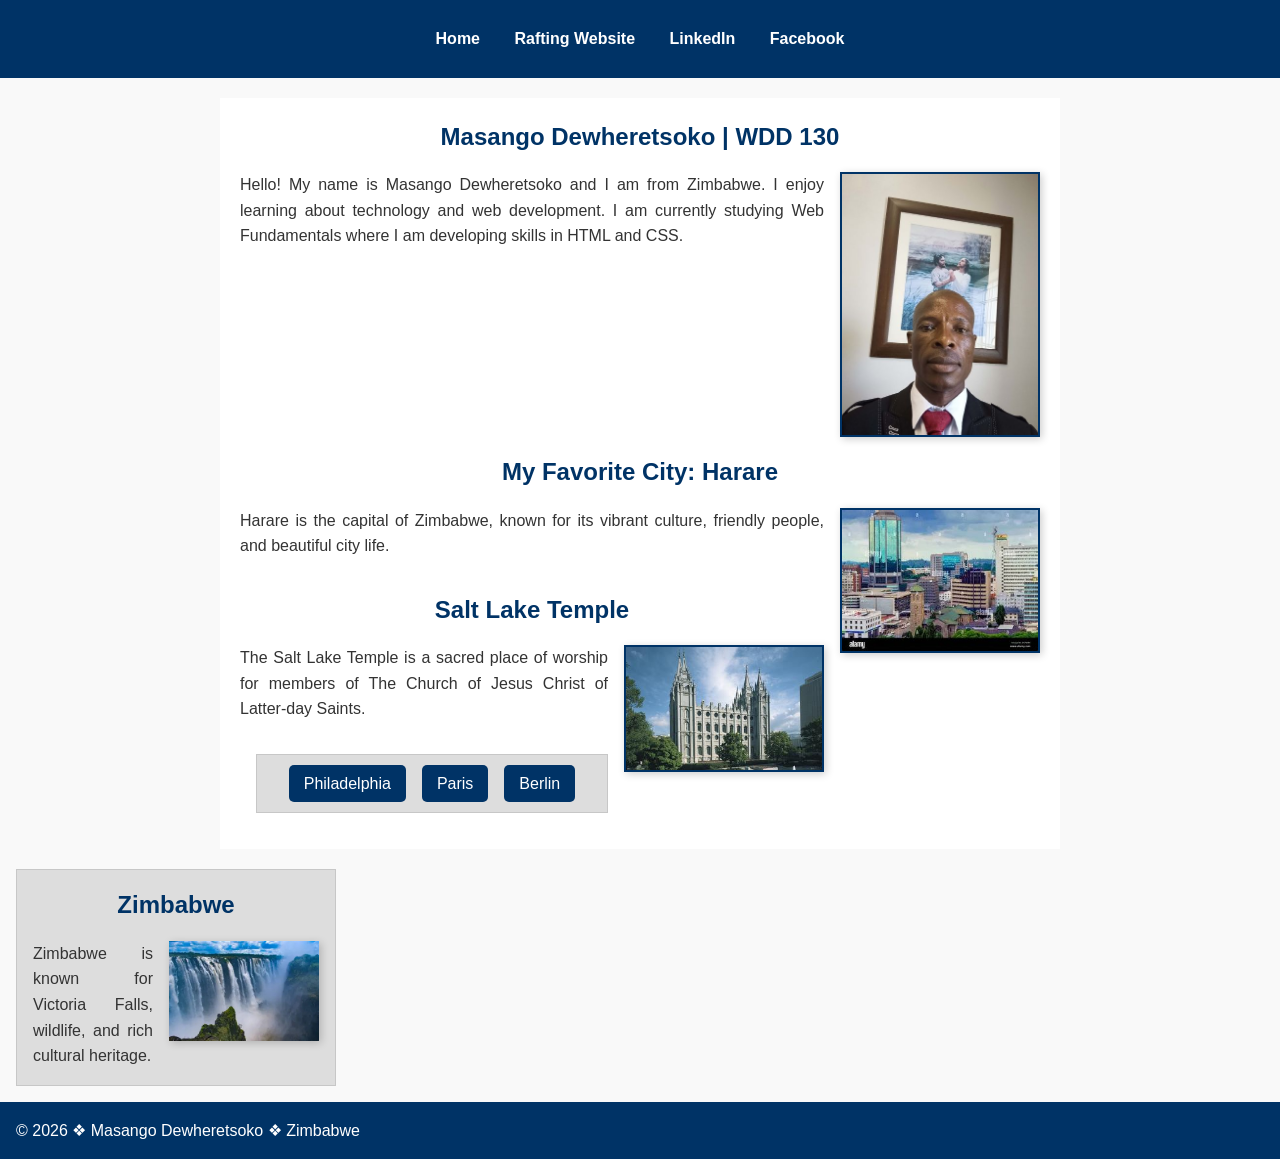
<file: index.html>
<!DOCTYPE html>
<html lang="en-US">

<head>
    <meta charset="utf-8">
    <meta name="viewport" content="width=device-width, initial-scale=1.0">
    <title>Masango Dewheretsoko | WDD 130</title>
    <meta name="description" content="WDD130 home page showcasing HTML and CSS learning.">
    <meta name="author" content="Masango Dewheretsoko">
    <link rel="stylesheet" href="styles/styles.css">
</head>

<body>

    <header>
        <nav>
            <a href="index.html">Home</a>
            <a href="wwr/about.html">Rafting Website</a>
            <a href="https://linkedin.com" target="_blank">LinkedIn</a>
            <a href="https://facebook.com" target="_blank">Facebook</a>
        </nav>
    </header>

    <main>

        <section>
            <h1>Masango Dewheretsoko | WDD 130</h1>
            <img src="images/profile.jpg" alt="Profile picture">
            <p>
                Hello! My name is Masango Dewheretsoko and I am from Zimbabwe. I enjoy learning
                about technology and web development. I am currently studying Web Fundamentals where
                I am
                developing skills in HTML and CSS.
            </p>
        </section>

        <div style="clear: both;"></div>

        <section>
            <h2>My Favorite City: Harare</h2>
            <img src="images/harare-skyline.jpg" alt="Harare Skyline">
            <p>
                Harare is the capital of Zimbabwe, known for its vibrant culture, friendly people,
                and beautiful city life.
            </p>
        </section>

        <section>
            <h2>Salt Lake Temple</h2>
            <img src="images/salt-lake-temple.jpg" alt="Salt Lake Temple">
            <p>
                The Salt Lake Temple is a sacred place of worship for members of The Church of Jesus
                Christ of Latter-day Saints.
            </p>
        </section>

        <!-- Temple List -->
        <ul class="box">
            <li><a href="https://www.churchofjesuschrist.org/temples/details/philadelphia-pennsylvania-temple"
                  target="_blank">Philadelphia</a></li>
            <li><a href="https://www.churchofjesuschrist.org/temples/details/paris-france-temple"
                  target="_blank">Paris</a></li>
            <li><a href="https://www.churchofjesuschrist.org/temples/details/berlin-germany-temple"
                  target="_blank">Berlin</a></li>
        </ul>

    </main>

    <aside class="box">
        <h2>Zimbabwe</h2>
        <img src="images/zimbabwe.jpg" alt="Victoria Falls">
        <p>
            Zimbabwe is known for Victoria Falls, wildlife, and rich cultural heritage.
        </p>
        <div style="clear: both;"></div>
    </aside>

    <footer>
        <p>&copy; 2026 ❖ Masango Dewheretsoko ❖ Zimbabwe</p>
    </footer>

</body>

</html>
</file>
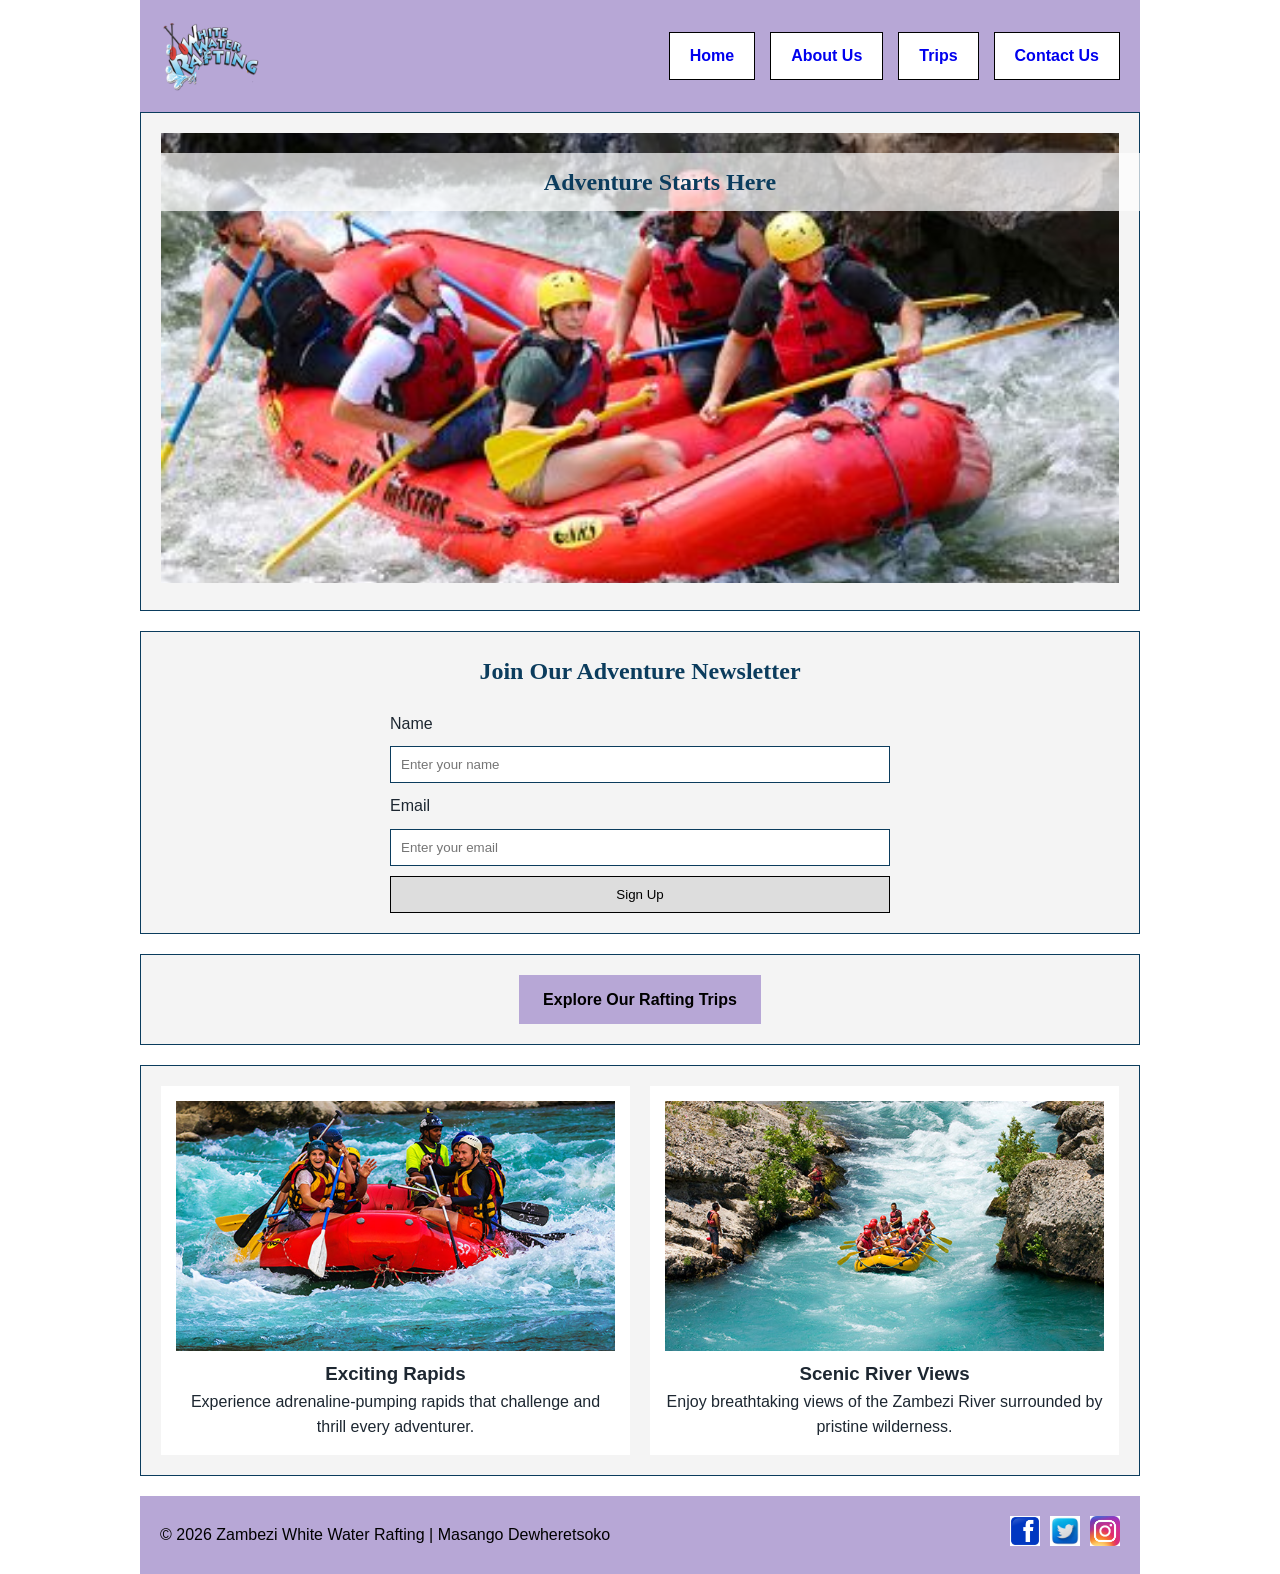
<file: wwr/index.html>
<!DOCTYPE html>
<html lang="en-US">

<head>
    <meta charset="UTF-8">
    <meta name="viewport" content="width=device-width, initial-scale=1.0">
    <meta name="description"
      content="Home page for Zambezi White Water Rafting. Experience adventure trips, sign up for our newsletter, and explore rafting options.">
    <meta name="author" content="Masango Dewheretsoko">
    <title>Zambezi White Water Rafting | Home</title>
    <link rel="stylesheet" href="styles/rafting.css">
</head>

<body>
    <!-- HEADER -->
    <header>
        <img src="images/logo.png" alt="Zambezi White Water Rafting Logo">
        <nav>
            <a href="index.html">Home</a>
            <a href="about.html">About Us</a>
            <a href="trips.html">Trips</a>
            <a href="contact.html">Contact Us</a>
        </nav>
    </header>

    <main>
        <!-- HERO IMAGE -->
        <section class="hero">
            <img src="images/hero.jpg" alt="Rafting adventure on the Zambezi River">
            <h1>Adventure Starts Here</h1>
        </section>

        <!-- NEWSLETTER -->
        <section class="newsletter">
            <h2>Join Our Adventure Newsletter</h2>
            <form class="newsletter-form">
                <label for="newsletter-name">Name</label>
                <input type="text" id="newsletter-name" name="newsletter-name"
                  placeholder="Enter your name" required>

                <label for="newsletter-email">Email</label>
                <input type="email" id="newsletter-email" name="newsletter-email"
                  placeholder="Enter your email" required>

                <button type="submit">Sign Up</button>
            </form>
        </section>

        <!-- CALL TO ACTION -->
        <section class="cta">
            <a href="trips.html" class="cta-button">Explore Our Rafting Trips</a>
        </section>

        <!-- GRID CONTENT -->
        <section class="home-grid">
            <div class="grid-item">
                <img src="images/adventure1.jpg" alt="Exciting Rapids">
                <h3>Exciting Rapids</h3>
                <p>Experience adrenaline-pumping rapids that challenge and thrill every adventurer.
                </p>
            </div>
            <div class="grid-item">
                <img src="images/adventure2.jpg" alt="Scenic River Views">
                <h3>Scenic River Views</h3>
                <p>Enjoy breathtaking views of the Zambezi River surrounded by pristine wilderness.
                </p>
            </div>
        </section>
    </main>

    <!-- FOOTER -->
    <footer>
        <p>© 2026 Zambezi White Water Rafting | Masango Dewheretsoko</p>
        <nav class="socialmedia">
            <a href="#"><img src="images/facebook.png" alt="Visit our Facebook page"></a>
            <a href="#"><img src="images/twitter.png" alt="Visit our Twitter page"></a>
            <a href="#"><img src="images/instagram.png" alt="Visit our Instagram page"></a>
        </nav>
    </footer>
</body>

</html>
</file>
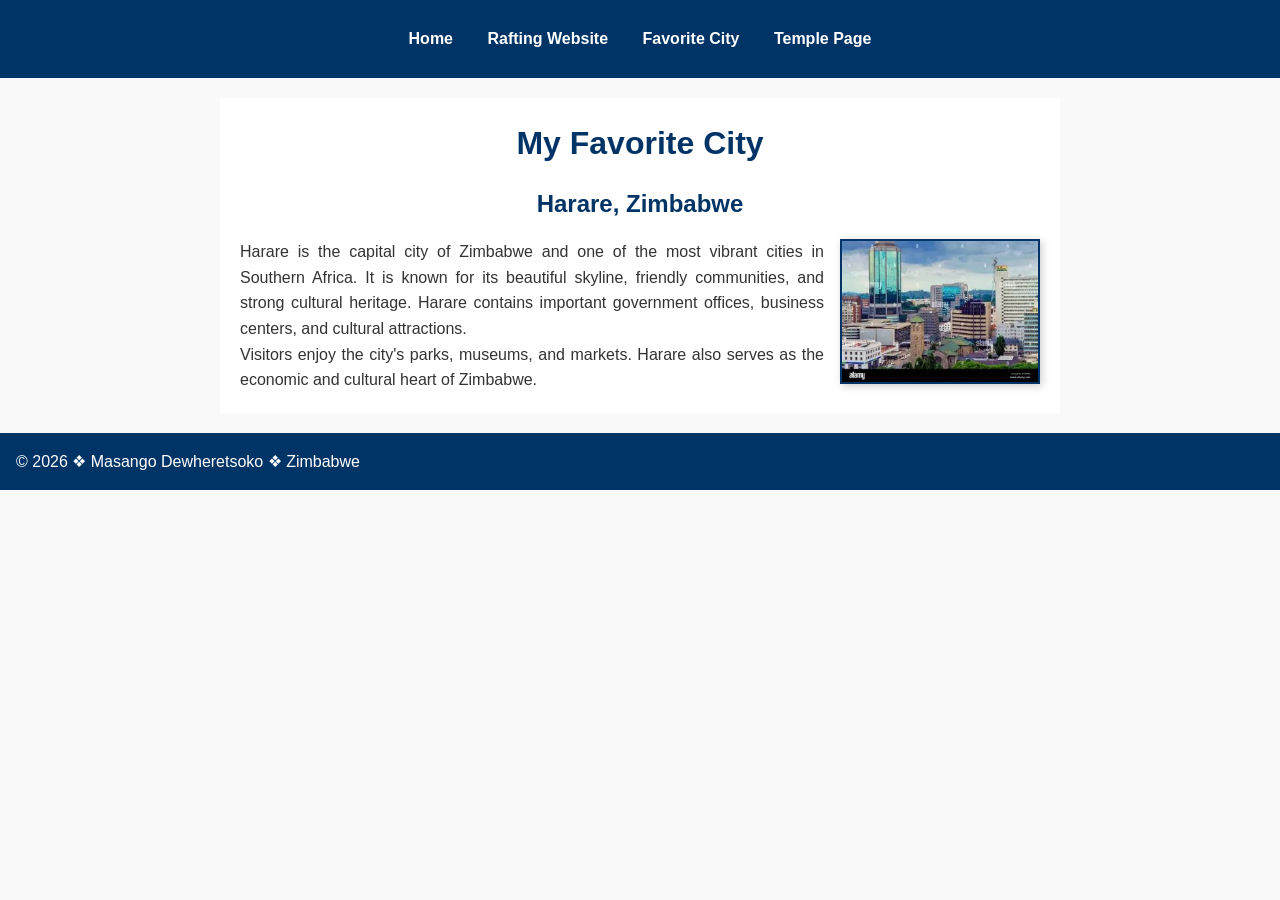
<file: favorite-city.html>
<!DOCTYPE html>
<html lang="en-US">

<head>
    <meta charset="UTF-8">
    <meta name="viewport" content="width=device-width, initial-scale=1.0">

    <title>Favorite City | Masango Dewheretsoko</title>

    <link rel="stylesheet" href="../styles/styles.css">

</head>

<body>

    <header>
        <nav>
            <a href="../index.html">Home</a>
            <a href="../wwr/">Rafting Website</a>
            <a href="../week01/favorite-city.html">Favorite City</a>
            <a href="../week02/temple.html">Temple Page</a>
        </nav>
    </header>

    <main>

        <h1>My Favorite City</h1>

        <h2>Harare, Zimbabwe</h2>

        <img src="../images/harare-skyline.jpg" alt="Harare Skyline">

        <p>
            Harare is the capital city of Zimbabwe and one of the most vibrant cities in
            Southern Africa. It is known for its beautiful skyline, friendly communities,
            and strong cultural heritage. Harare contains important government offices,
            business centers, and cultural attractions.
        </p>

        <p>
            Visitors enjoy the city's parks, museums, and markets. Harare also serves as
            the economic and cultural heart of Zimbabwe.
        </p>

    </main>

    <footer>
        <p>© 2026 ❖ Masango Dewheretsoko ❖ Zimbabwe</p>
    </footer>

</body>

</html>
</file>
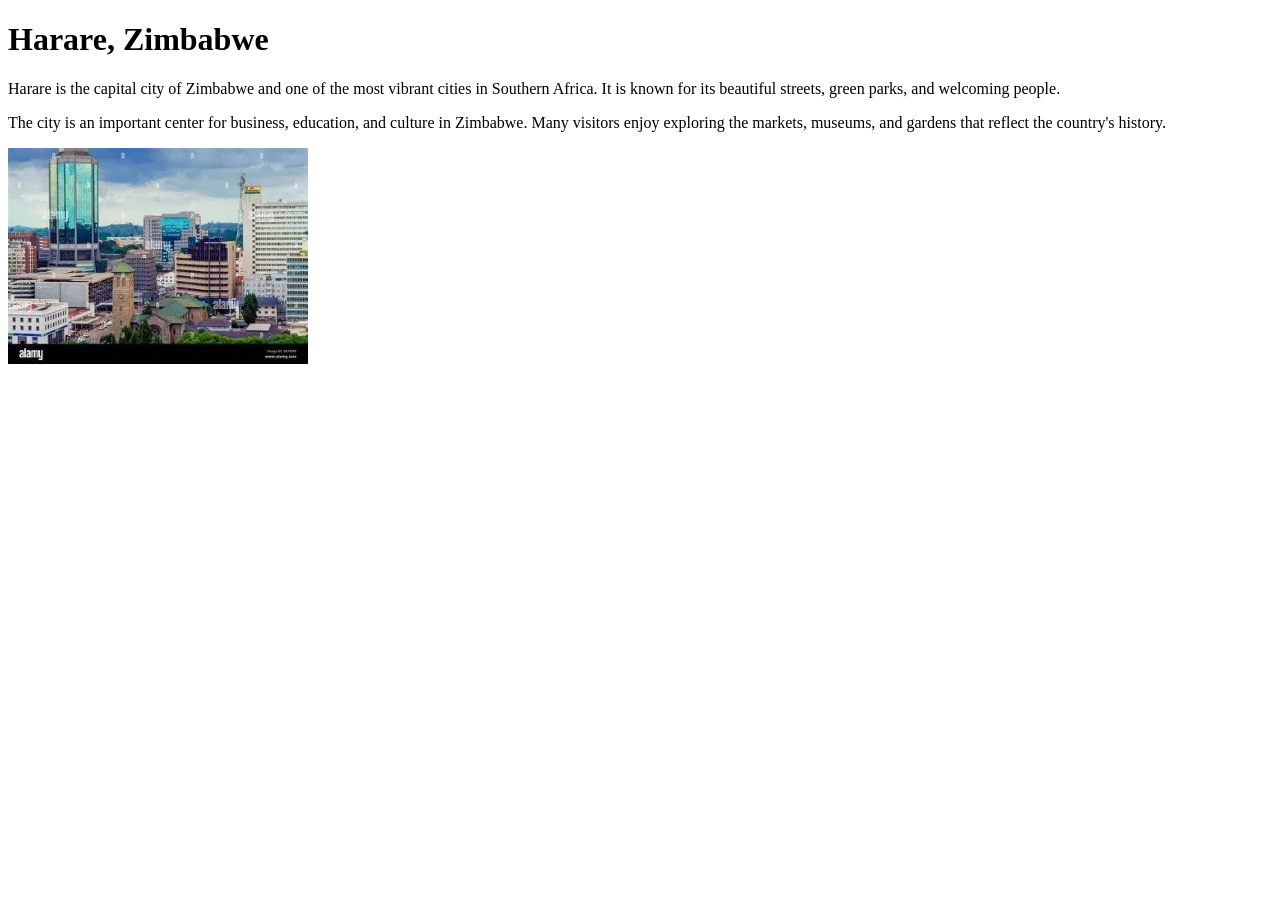
<file: week01/favorite-city.html>
<!DOCTYPE html>
<html lang="en-US">

<head>
    <meta charset="UTF-8">
    <meta name="viewport" content="width=device-width, initial-scale=1.0">
    <title>My Favorite City | Harare</title>
</head>

<body>

    <h1>Harare, Zimbabwe</h1>

    <p>
        Harare is the capital city of Zimbabwe and one of the most vibrant cities in Southern
        Africa.
        It is known for its beautiful streets, green parks, and welcoming people.
    </p>

    <p>
        The city is an important center for business, education, and culture in Zimbabwe.
        Many visitors enjoy exploring the markets, museums, and gardens that reflect the country's
        history.
    </p>

    <!-- Local image inside week01/images -->
    <img src="../images/harare-skyline.jpg" alt="Harare Skyline">

</body>

</html>
</file>
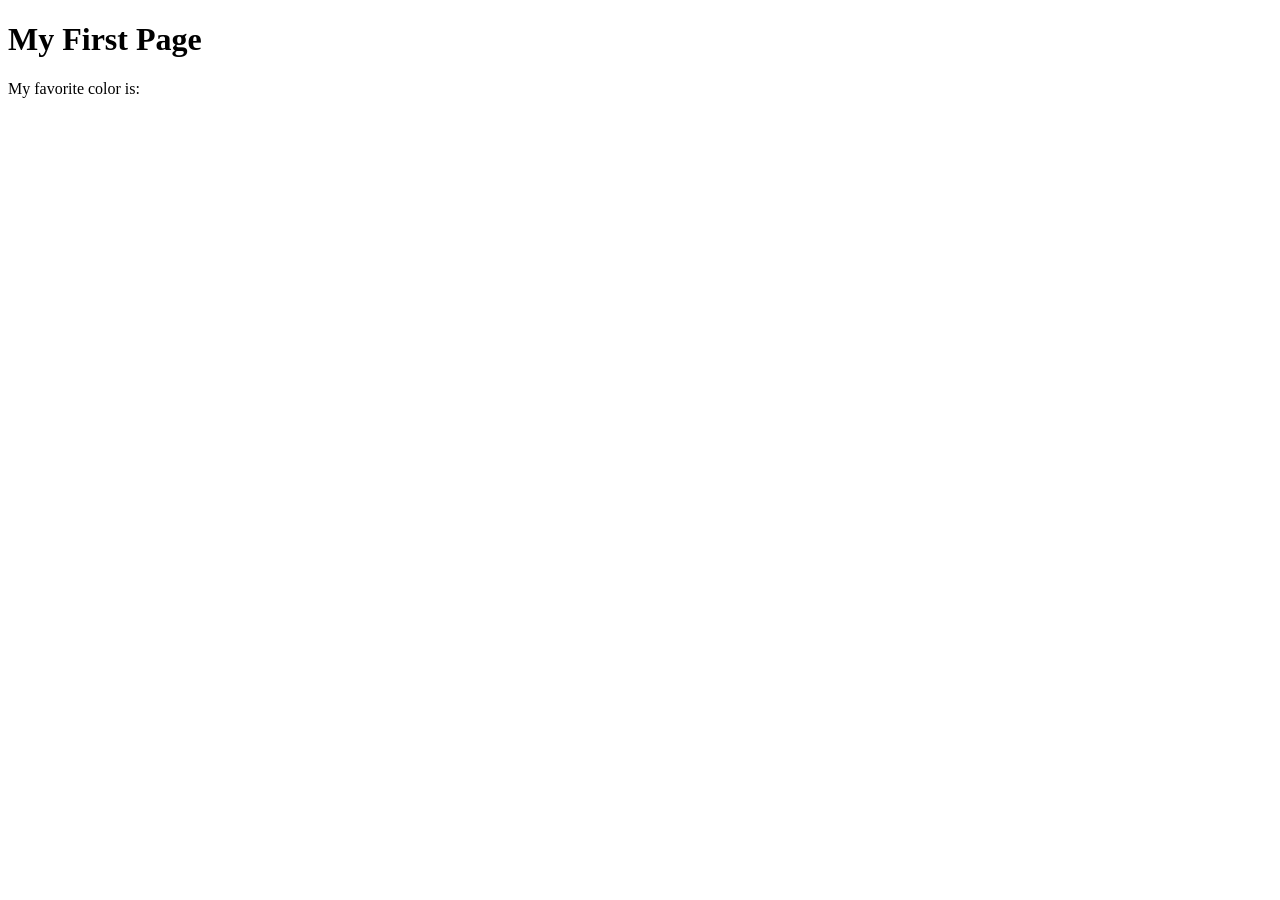
<file: week01/first-page.html>
<!DOCTYPE html>
<html lang="en">
<head>
    <meta charset="UTF-8">
    <meta name="viewport" content="width=device-width, initial-scale=1.0">
    <title>My First Page</title>
</head>
<body>
    <h1>My First Page</h1>
    <p>My favorite color is: </p>
</body>
</html>
</file>
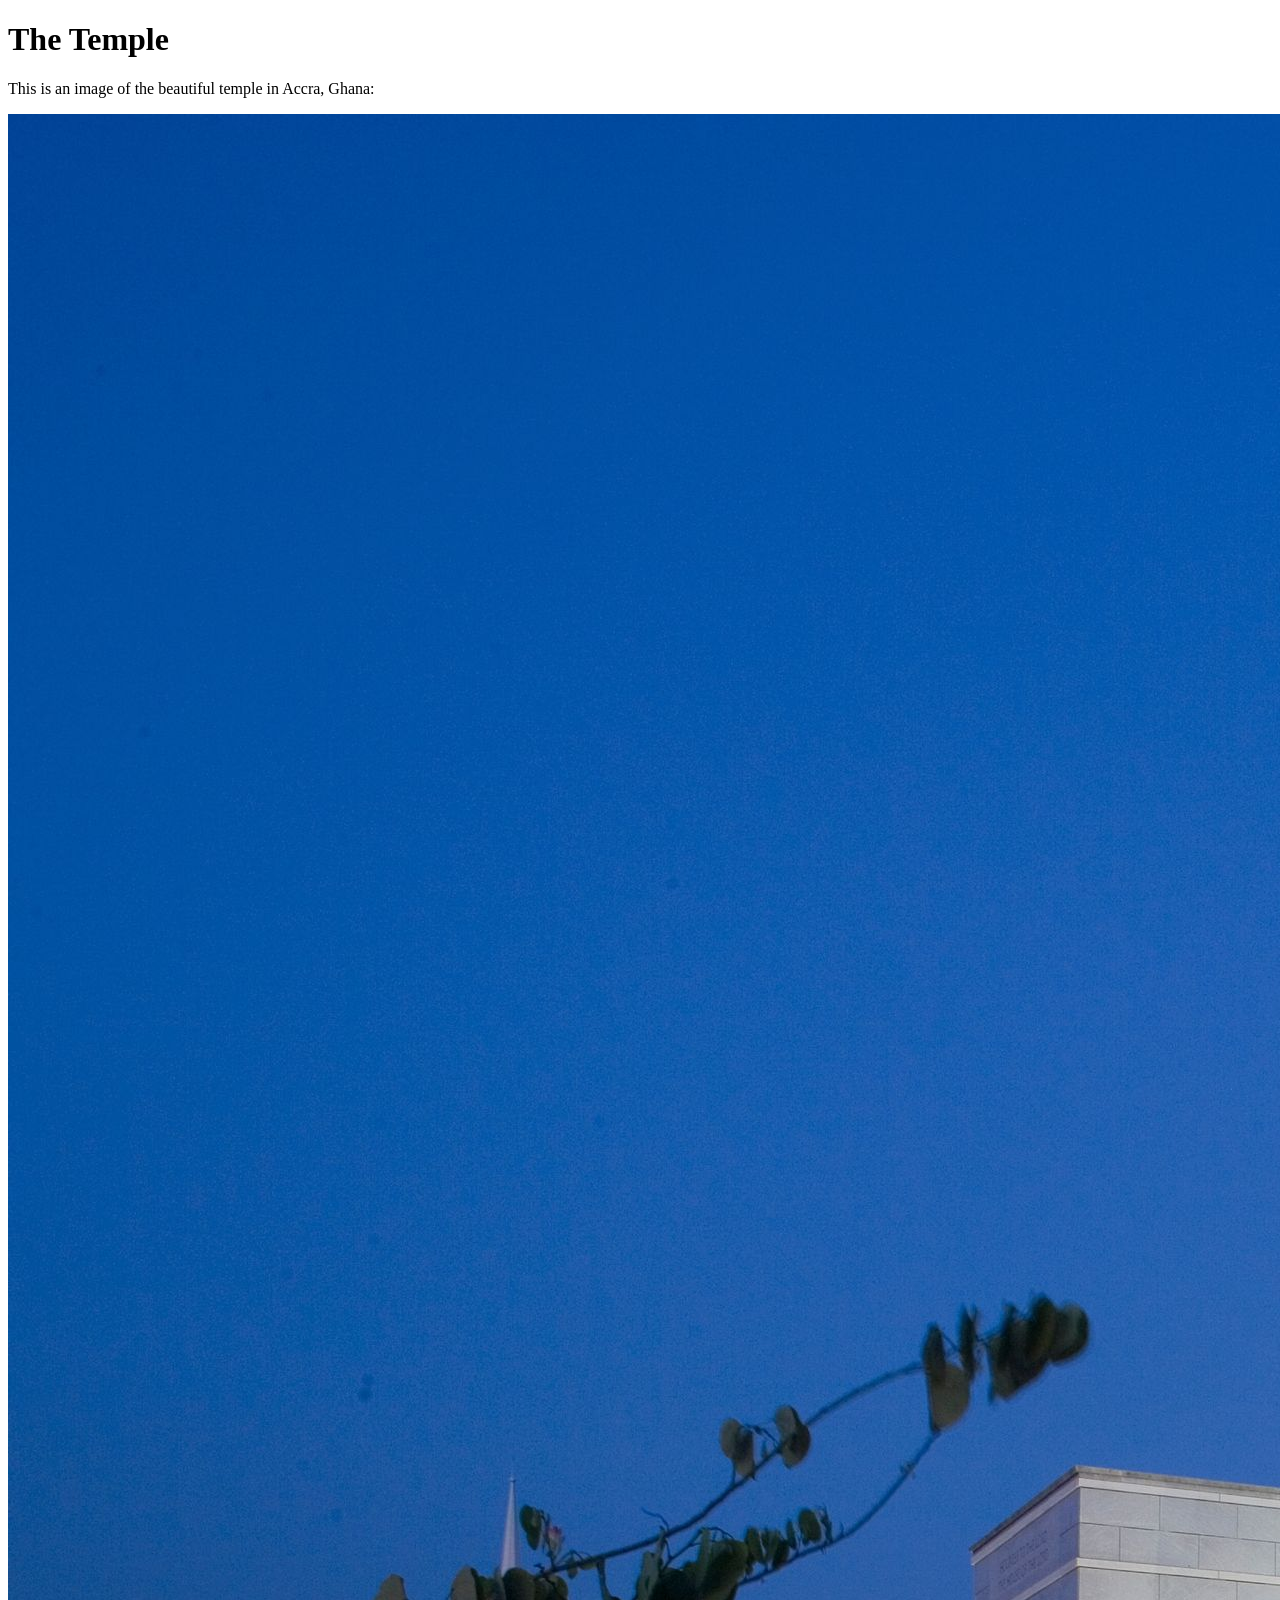
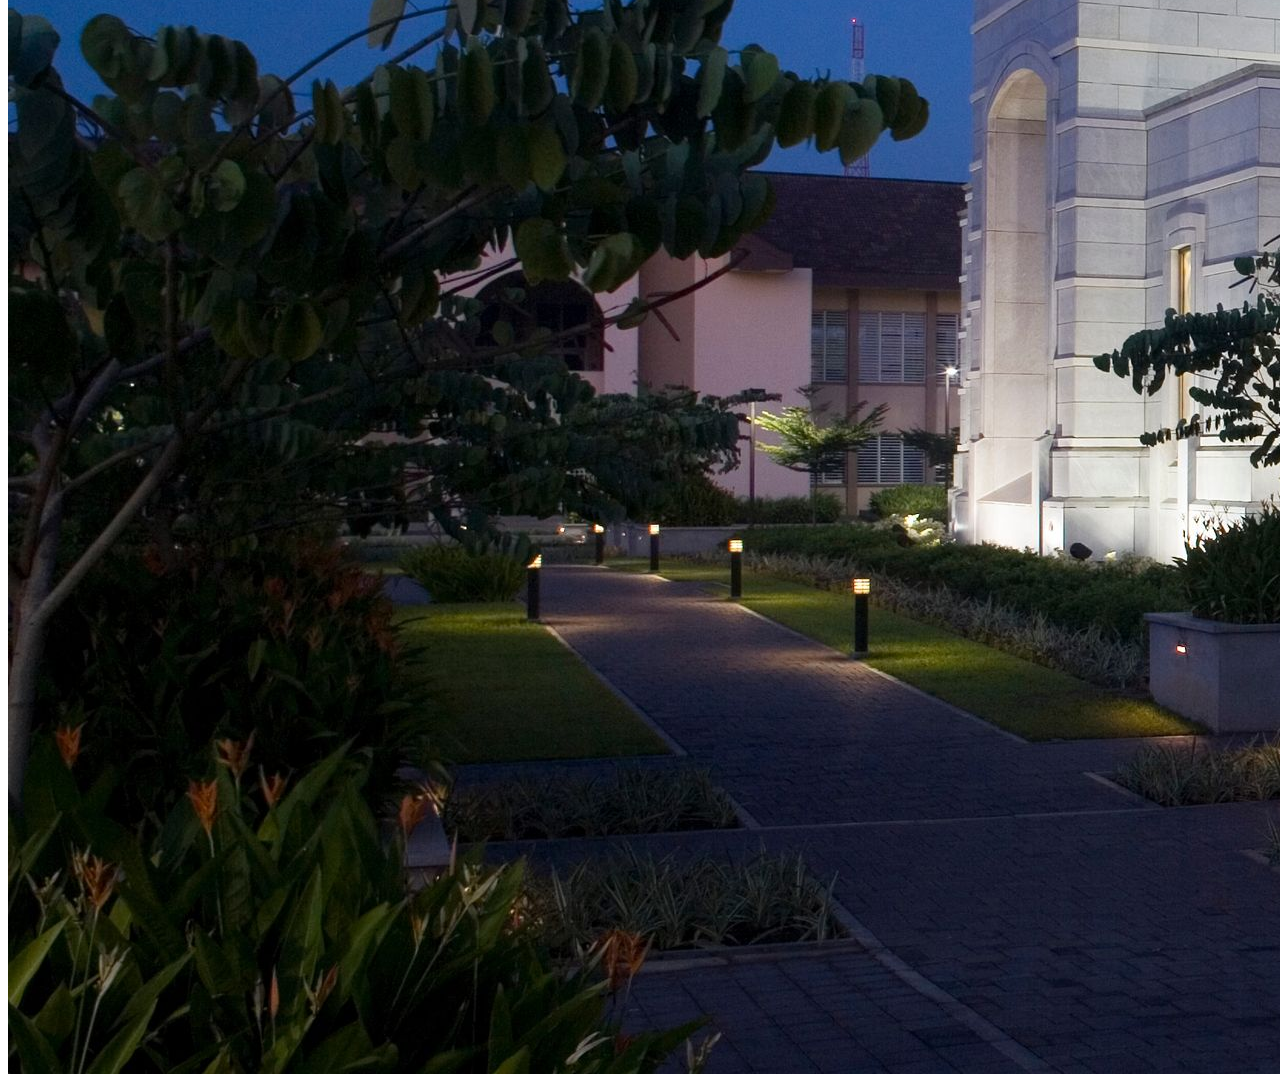
<file: week01/images.html>
<!DOCTYPE html>
<html lang="en">
<head>
    <meta charset="UTF-8">
    <meta name="viewport" content="width=device-width, initial-scale=1.0">
    <title>Temple Image</title>
</head>
<body>
    <h1>The Temple</h1>
    <p>This is an image of the beautiful temple in Accra, Ghana:</p>
    <img src="images/temple-large.jpeg" alt="The Accra Ghana Temple">
    
</body>
</html>
</file>
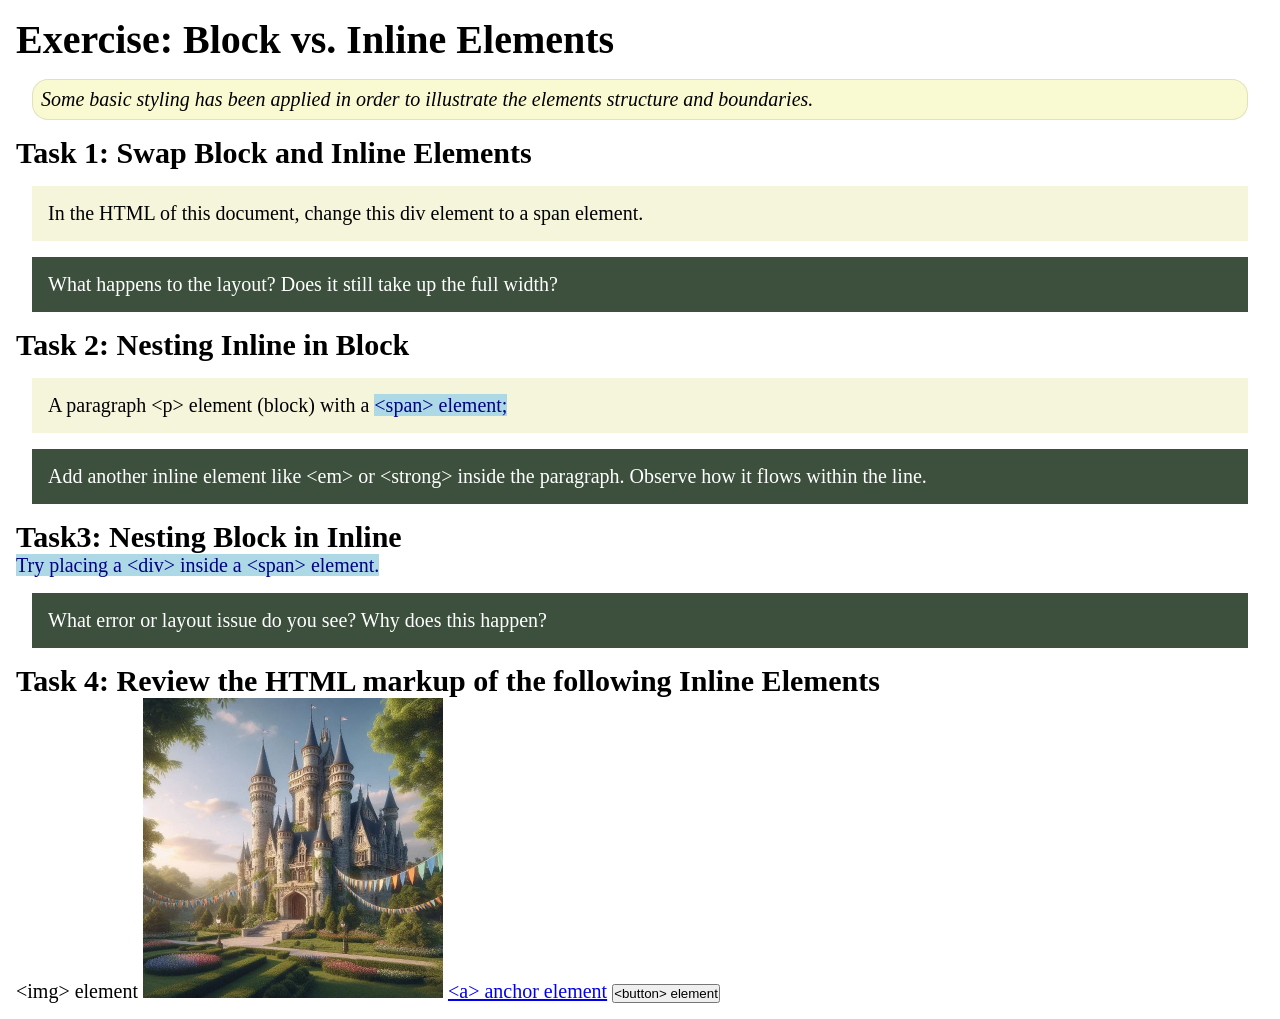
<file: week02/block-vs-inline.html>
<!DOCTYPE html>
<html lang="en">

<head>
    <meta charset="UTF-8">
    <meta name="viewport" content="width=device-width, initial-scale=1.0">
    <title>Exercise: Block vs. Inline Elements</title>
    <link rel="stylesheet" href="styles/block-vs-inline.css">
</head>

<body>
    <main>
        <h1>Exercise: Block vs. Inline Elements</h1>
        <p class="note">Some basic styling has been applied in order to illustrate the elements
            structure and
            boundaries.</p>

        <h2>Task 1: Swap Block and Inline Elements</h2>
        <div>In the HTML of this document, change this div element to a span element.</div>

        <p class="question">What happens to the layout? Does it still take up the full width?</p>

        <h2>Task 2: Nesting Inline in Block</h2>
        <p>A paragraph &lt;p&gt; element (block) with a <span>&lt;span&gt; element;</span></p>
        <p class="question">Add another inline element like &lt;em&gt; or &lt;strong&gt; inside the
            paragraph. Observe
            how it flows within the line.</p>

        <h2>Task3: Nesting Block in Inline</h2>
        <span>Try placing a &lt;div&gt; inside a &lt;span&gt; element.</span>
        <p class="question">What error or layout issue do you see? Why does this happen?</p>


        <h2>Task 4: Review the HTML markup of the following Inline Elements</h2>
        &lt;img&gt; element
        <img src="images/castle.webp" alt="placeholder image (images are inline)" width="300"
          height="300">
        <a href="https://churchofjesuschrist.org">&lt;a&gt; anchor element</a>
        <button type="button">&lt;button&gt; element</button>
    </main>
</body>

</html>
</file>
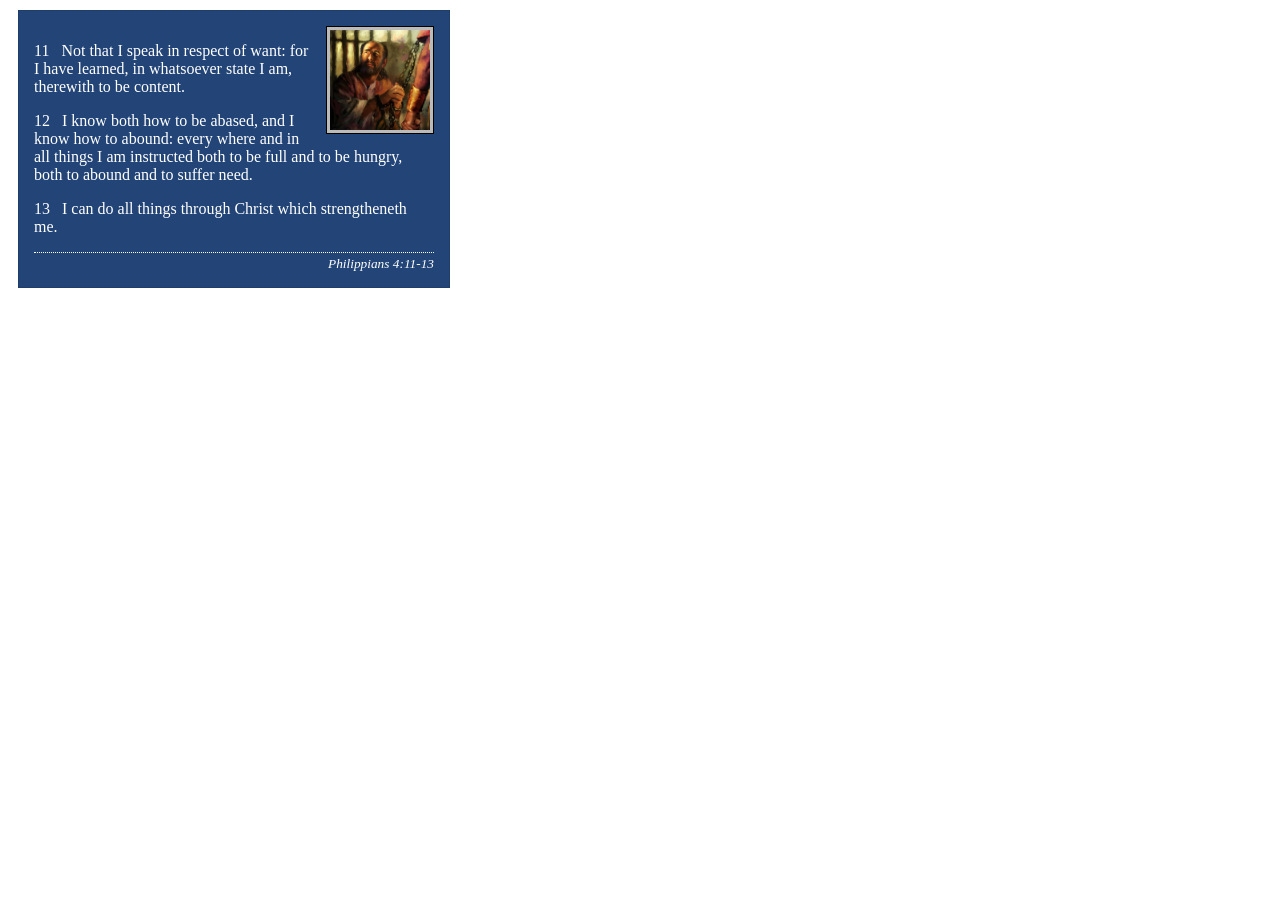
<file: week02/box-model-solution.html>
<!DOCTYPE html>
<html lang="en">
<head>
    <meta charset="UTF-8">
    <meta name="viewport" content="width=device-width, initial-scale=1.0">
    <title>Box Model Activity</title>
    <link rel="stylesheet" href="styles/box-model-solution.css">
</head>
<body>
    <main>
        <div class="callout">
            <img src="images/apostle-paul-imprisoned.webp" alt="Paul the Apostle - Imprisoned in Rome" width="200" height="200">
            <blockquote>
                <p>11 &nbsp; Not that I speak in respect of want: for I have learned, in whatsoever state I am, therewith to be content.</p>
                <p>12 &nbsp; I know both how to be abased, and I know how to abound: every where and in all things I am instructed both to be full and to be hungry, both to abound and to suffer need.</p>
                <p>13 &nbsp; I can do all things through Christ which strengtheneth me.</p>
            </blockquote>
            <cite>Philippians 4:11-13</cite>
        </div>
    </main>
</body>
</html>
</file>
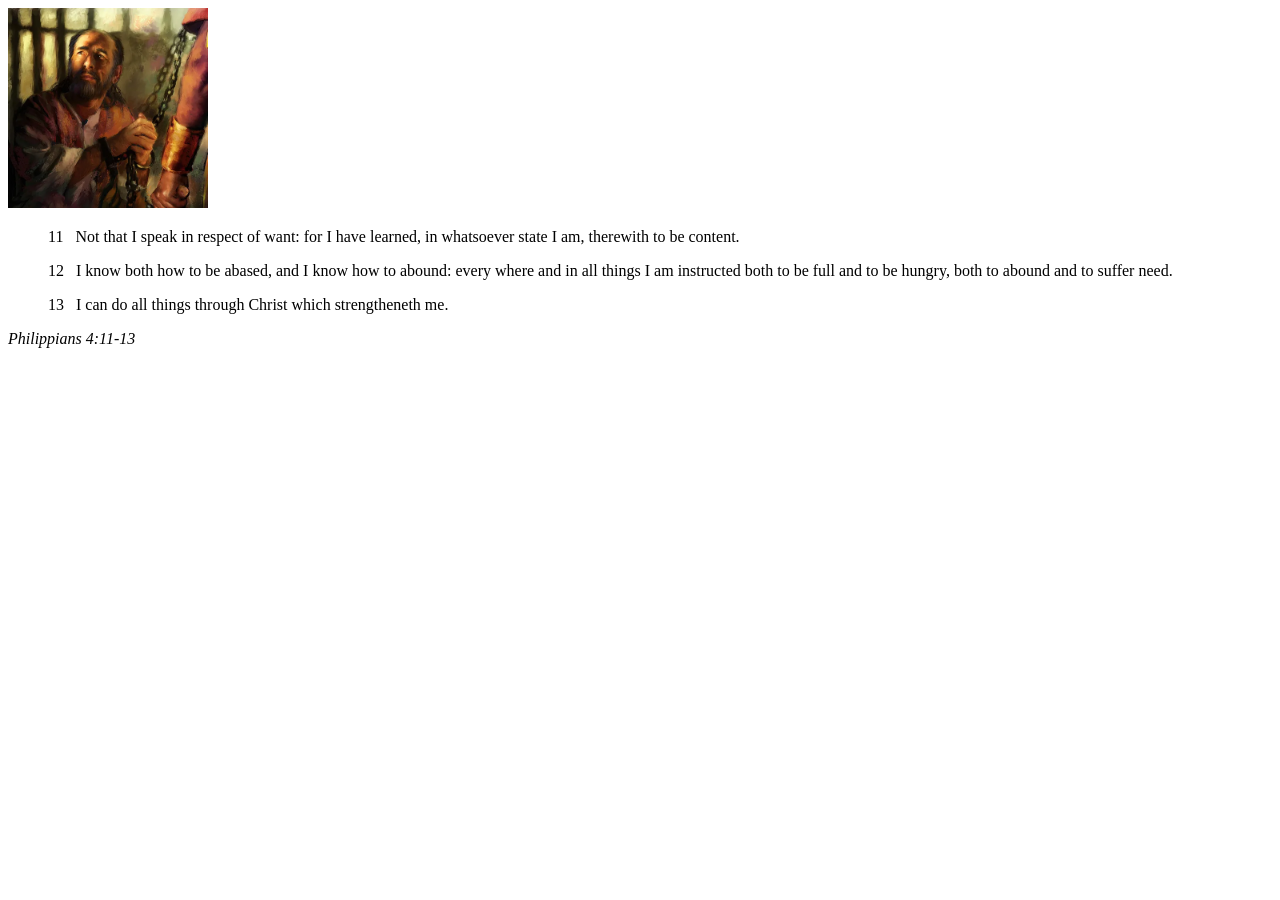
<file: week02/box-model.html>
<!DOCTYPE html>
<html lang="en">
<head>
    <meta charset="UTF-8">
    <meta name="viewport" content="width=device-width, initial-scale=1.0">
    <title>Box Model Activity</title>
</head>
<body>
    <main>
        <div class="callout">
            <img src="images/apostle-paul-imprisoned.webp" alt="Paul the Apostle - Imprisoned in Rome" width="200" height="200">
            <blockquote>
                <p>11 &nbsp; Not that I speak in respect of want: for I have learned, in whatsoever state I am, therewith to be content.</p>
                <p>12 &nbsp; I know both how to be abased, and I know how to abound: every where and in all things I am instructed both to be full and to be hungry, both to abound and to suffer need.</p>
                <p>13 &nbsp; I can do all things through Christ which strengtheneth me.</p>
            </blockquote>
            <cite>Philippians 4:11-13</cite>
        </div>
    </main>
</body>
</html>
</file>
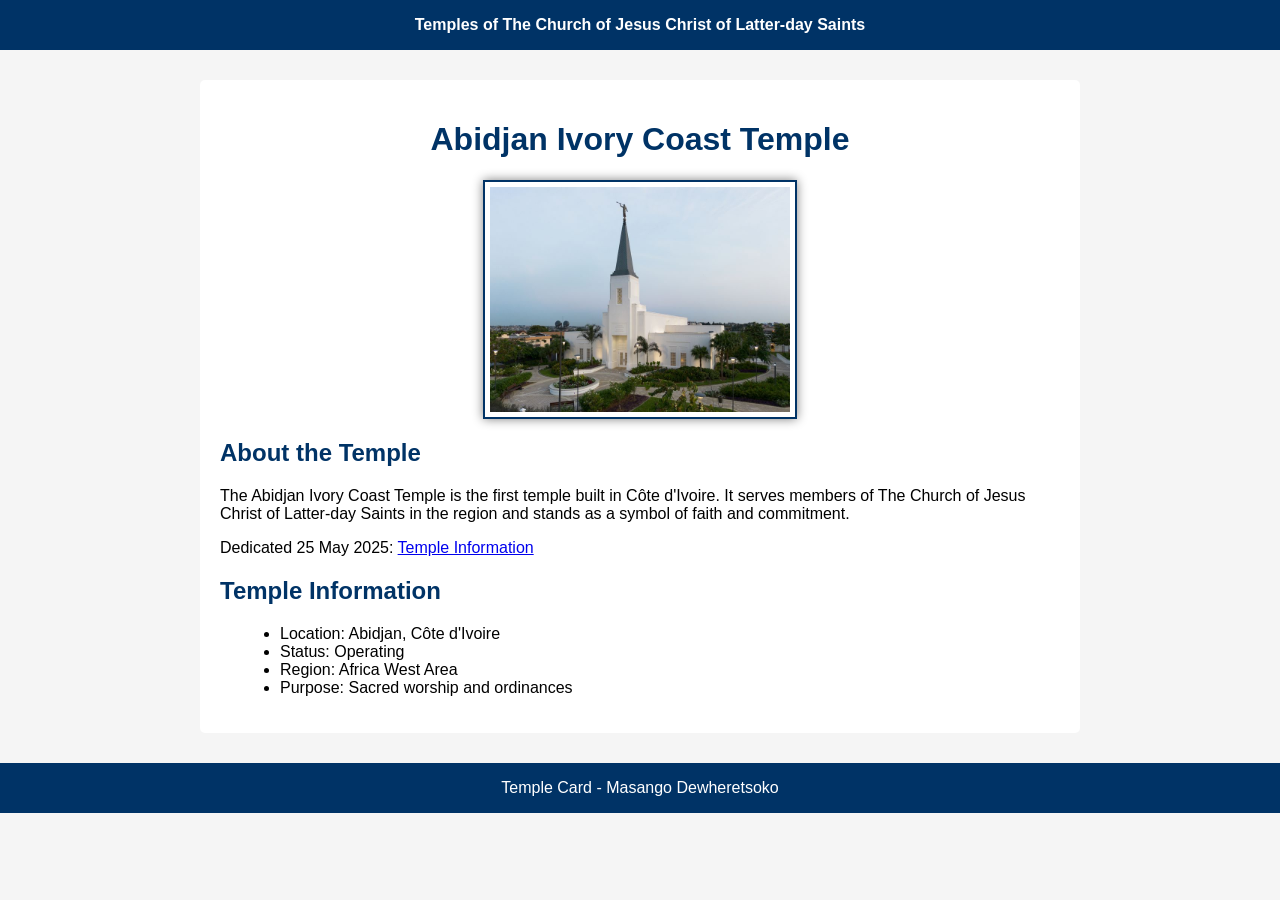
<file: week02/temple.html>
<!DOCTYPE html>
<html lang="en-US">

<head>
    <meta charset="UTF-8">
    <meta name="viewport" content="width=device-width, initial-scale=1.0">
    <title>Temple Card - Masango Dewheretsoko</title>
    <meta name="description" content="Temple card page featuring the Abidjan Ivory Coast Temple.">
    <meta name="author" content="Masango Dewheretsoko">

    <link rel="stylesheet" href="styles/temple.css">
</head>

<body>

    <header>
        <p>Temples of The Church of Jesus Christ of Latter-day Saints</p>
    </header>

    <main>

        <h1>Abidjan Ivory Coast Temple</h1>

        <img src="images/abidjan-ivory-coast.jpeg" alt="Abidjan Ivory Coast Temple">

        <section>
            <h2>About the Temple</h2>

            <p>
                The Abidjan Ivory Coast Temple is the first temple built in Côte d'Ivoire.
                It serves members of The Church of Jesus Christ of Latter-day Saints in the
                region and stands as a symbol of faith and commitment.
            </p>

            <p>
                Dedicated 25 May 2025:
                <a href="https://www.churchofjesuschrist.org/temples/details/abidjan-ivory-coast-temple?lang=eng"
                  target="_blank">
                    Temple Information
                </a>
            </p>

        </section>

        <section>

            <h2>Temple Information</h2>

            <ul>
                <li>Location: Abidjan, Côte d'Ivoire</li>
                <li>Status: Operating</li>
                <li>Region: Africa West Area</li>
                <li>Purpose: Sacred worship and ordinances</li>
            </ul>

        </section>

    </main>

    <footer>
        <p>Temple Card - Masango Dewheretsoko</p>
    </footer>

</body>

</html>
</file>
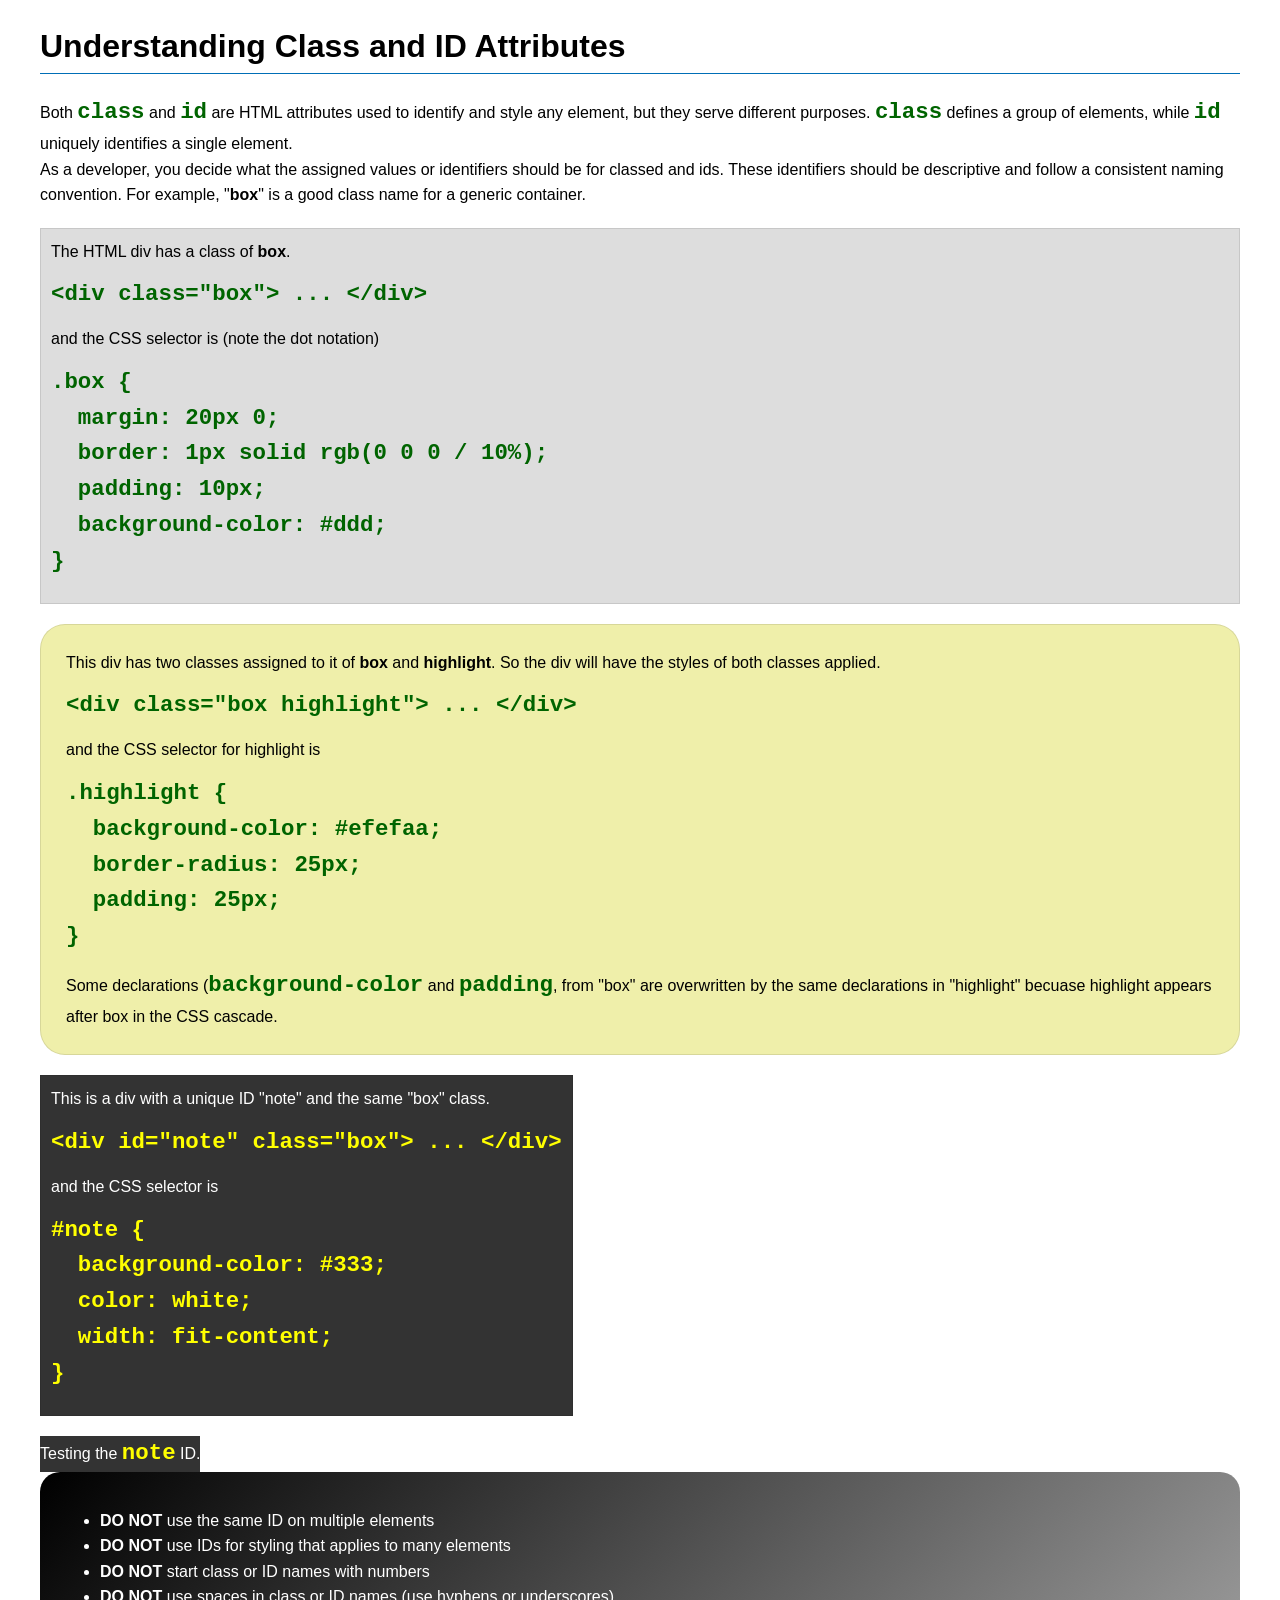
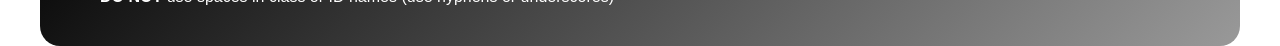
<file: week03/class-and-id.html>
<!DOCTYPE html>
<html lang="en">

<head>
    <meta charset="UTF-8">
    <meta name="viewport" content="width=device-width, initial-scale=1.0">
    <title>Class vs ID Attributes</title>
    <link rel="stylesheet" href="styles/class-and-id.css">
</head>

<body>
    <h1>Understanding Class and ID Attributes</h1>
    <p>Both <code>class</code> and <code>id</code> are HTML attributes used to identify and style any element, but they
        serve different purposes. <code>class</code> defines a group of elements, while <code>id</code> uniquely
        identifies a single element.</p>
    <p>As a developer, you decide what the assigned values or identifiers should be for classed and ids. These
        identifiers should be
        descriptive and follow a consistent naming convention. For example, "<strong>box</strong>" is a good class name
        for a generic container.</p>
    <div class="box">
        <p>The HTML div has a class of <strong>box</strong>.</p>
        <pre><code class="html">&lt;div class="box"&gt; ... &lt;/div&gt;</code></pre>
        and the CSS selector is (note the dot notation)
        <pre><code class="css">.box {
  margin: 20px 0;
  border: 1px solid rgb(0 0 0 / 10%);
  padding: 10px;
  background-color: #ddd; 
}</code></pre>
    </div>

    <div class="box highlight">
        <p>This div has two classes assigned to it of <strong>box</strong> and <strong>highlight</strong>. So the div
            will have the styles of both classes applied.</p>
        <pre><code class="html">&lt;div class="box highlight"&gt; ... &lt;/div&gt;</code></pre>
        and the CSS selector for highlight is
        <pre><code class="css">.highlight {
  background-color: #efefaa;
  border-radius: 25px;
  padding: 25px;
}</code></pre>
<p>Some declarations (<code>background-color</code> and <code>padding</code>, from "box" are overwritten by the same declarations in "highlight" becuase highlight appears after box in the CSS cascade.</p>
    </div>

    <div id="note" class="box">
        <p>This is a div with a unique ID "note" and the same "box" class.</p>
        <pre><code class="html">&lt;div id="note" class="box"&gt; ... &lt;/div&gt;</code></pre>
        and the CSS selector is
        <pre><code class="css">#note {
  background-color: #333;
  color: white;
  width: fit-content;
}</code></pre>
    </div>

    <div id="note">
        <p>Testing the <code>note</code> ID.</p>
    </div>

    <section id="best-practice">
        <ul>
            <li><strong>DO NOT</strong> use the same ID on multiple elements</li>
            <li><strong>DO NOT</strong> use IDs for styling that applies to many elements</li>
            <li><strong>DO NOT</strong> start class or ID names with numbers</li>
            <li><strong>DO NOT</strong> use spaces in class or ID names (use hyphens or underscores)</li>
        </ul>
    </section>




</body>

</html>
</file>
<file: styles/styles.css>
/* Universal Selector */
* {
    margin: 0;
    padding: 0;
    box-sizing: border-box;
}

/* Body */
body {
    font-family: Arial, Helvetica, sans-serif;
    line-height: 1.6;
    background: #f9f9f9;
    color: #333;
}

/* Header */
header {
    background: #003366;
    text-align: center;
    padding: 1rem;
}

/* Navigation */
nav a {
    color: white;
    padding: 10px 15px;
    display: inline-block;
    text-decoration: none;
    font-weight: bold;
}

nav a:hover {
    text-decoration: underline;
}

/* Headings */
h1, h2 {
    color: #003366;
    text-align: center;
    margin-bottom: 1rem;
}

/* Main */
main {
    max-width: 840px;
    margin: 20px auto;
    padding: 20px;
    background: white;
}

/* Profile Image */
main img {
    width: 200px;
    max-width: 40%;
    float: right;
    margin: 0 0 1rem 1rem;
    border: 2px solid #003366;
    box-shadow: 2px 2px 8px rgba(0,0,0,0.2);
}

/* Sections */
section {
    margin-bottom: 2rem;
}

p {
    text-align: justify;
}

/* Aside */
aside {
    width: 20rem;
    margin: 20px auto;
    text-align: left;
}

aside img {
    width: 150px;
    float: right;
    margin: 0 0 1rem 1rem;
    box-shadow: 2px 2px 8px rgba(0,0,0,0.2);
}

/* Footer */
footer {
    background: #003366;
    color: white;
    text-align: center;
    padding: 1rem;
}

/* Box Class */
.box {
    margin: 1rem;
    border: 1px solid rgb(0 0 0 / 10%);
    padding: 1rem;
    background: #ddd;
}

/* Temple List */
ul.box {
    list-style: none;
    display: flex;
    justify-content: center;
    gap: 1rem;
    flex-wrap: wrap;
}

ul.box li a {
    background: #003366;
    color: white;
    padding: 10px 15px;
    border-radius: 5px;
    text-decoration: none;
}

ul.box li a:hover {
    background: #0055aa;
}

/* Responsive */
@media (max-width: 600px) {
    main img, aside img {
        float: none;
        width: 90%;
        display: block;
        margin: auto;
    }

    nav a {
        display: block;
        margin: 5px 0;
    }
}
</file>
<file: wwr/styles/rafting.css>
/* =========================
   VARIABLES
========================= */
:root {
    --primary-color: #0b3c5d;
    --secondary-color: #b7a7d6;
    /* FIXED to match wireframe */
    --accent1-color: #d9b310;
    --accent2-color: #1d2731;
    --heading-font: Georgia, serif;
    --body-font: Arial, sans-serif;
}

/* =========================
   RESET
========================= */
*,
*::before,
*::after {
    margin: 0;
    padding: 0;
    box-sizing: border-box;
}

/* =========================
   BASE STYLES
========================= */
body {
    font-family: var(--body-font);
    color: var(--accent2-color);
    line-height: 1.6;
}

header,
main,
footer {
    max-width: 1000px;
    margin: 0 auto;
}

h1,
h2 {
    font-family: var(--heading-font);
    color: var(--primary-color);
}

main h1 {
    text-align: center;
    margin: 20px 0;
}

/* =========================
   SECTIONS
========================= */
section {
    background-color: #f4f4f4;
    border: 1px solid var(--primary-color);
    padding: 20px;
    margin-bottom: 20px;
}

section h2 {
    text-align: center;
    margin-bottom: 20px;
}

/* =========================
   HEADER
========================= */
header {
    display: flex;
    justify-content: space-between;
    align-items: center;
    background-color: var(--secondary-color);
    padding: 20px;
}

header img {
    width: 100px;
}

header nav {
    display: flex;
    gap: 15px;
}

header nav a {
    text-decoration: none;
    padding: 10px 20px;
    background: white;
    border: 1px solid black;
    font-weight: bold;
}

header nav a:hover {
    background-color: var(--accent1-color);
}

/* =========================
   HERO (INDEX / ABOUT)
========================= */
.hero {
    position: relative;
    border: 1px solid var(--primary-color);
}

.hero img {
    width: 100%;
    height: 450px;
    object-fit: cover;
}

.hero h1 {
    position: absolute;
    top: 20px;
    width: 100%;
    text-align: center;
    background: rgba(255, 255, 255, 0.7);
    padding: 10px;
}

/* HERO ARTICLE (ABOUT PAGE FIX) */
.hero article {
    position: absolute;
    bottom: 30px;
    left: 30px;
    right: 30px;
    background: white;
    padding: 20px;
    display: flex;
    justify-content: space-between;
    align-items: center;
}

.hero article img {
    width: 120px;
}

/* =========================
   HOME PAGE
========================= */
.cta {
    text-align: center;
}

.cta-button {
    display: inline-block;
    padding: 12px 24px;
    background-color: var(--secondary-color);
    color: black;
    font-weight: bold;
    text-decoration: none;
}

.newsletter-form {
    display: grid;
    gap: 10px;
    max-width: 500px;
    margin: auto;
}

.home-grid {
    display: grid;
    grid-template-columns: 1fr 1fr;
    gap: 20px;
}

.grid-item {
    background: white;
    padding: 15px;
    text-align: center;
}

.grid-item img {
    width: 100%;
    height: 250px;
    object-fit: cover;
}

/* =========================
   ABOUT PAGE
========================= */
.history-content {
    display: grid;
    grid-template-columns: 1fr 200px 1fr;
    gap: 20px;
    align-items: center;
}

.history-content img {
    width: 100%;
}

.adventure-gallery {
    display: flex;
    justify-content: space-between;
    text-align: center;
}

.adventure-gallery img {
    width: 120px;
    height: 80px;
    object-fit: cover;
}

/* =========================
   TRIPS PAGE
========================= */
.trip-grid {
    display: grid;
    grid-template-columns: repeat(3, 1fr);
    gap: 20px;
}

.trip-card {
    background: white;
    padding: 15px;
    text-align: center;
}

.trip-card img {
    width: 100%;
    height: 220px;
    object-fit: cover;
}

/* =========================
   CONTACT PAGE (WIREFRAME FIX)
========================= */
.contact-info {
    text-align: center;
    line-height: 1.8;
}

.contact-grid {
    display: grid;
    grid-template-columns: 1fr 1fr;
    gap: 30px;
    align-items: center;
}

.map {
    height: 300px;
}

.map iframe {
    width: 100%;
    height: 100%;
}

form {
    display: flex;
    flex-direction: column;
    gap: 10px;
}

form input,
form textarea {
    padding: 10px;
    border: 1px solid var(--primary-color);
}

button {
    padding: 10px;
    background: #ddd;
    border: 1px solid black;
}

/* =========================
   EMPLOYEES
========================= */
.employee-grid {
    display: flex;
    justify-content: space-around;
    text-align: center;
    margin-top: 20px;
}

.employee-grid img {
    width: 120px;
}

/* =========================
   FOOTER
========================= */
footer {
    background-color: var(--secondary-color);
    padding: 20px;
    display: flex;
    justify-content: space-between;
    align-items: center;
}

footer p {
    color: black;
}

.socialmedia {
    display: flex;
    gap: 10px;
}

.socialmedia img {
    width: 30px;
}

/* =========================
   RESPONSIVE
========================= */
@media (max-width: 768px) {
    header {
        flex-direction: column;
    }

    header nav {
        flex-wrap: wrap;
        justify-content: center;
    }

    .home-grid,
    .trip-grid,
    .contact-grid {
        grid-template-columns: 1fr;
    }

    .history-content {
        grid-template-columns: 1fr;
    }

    .adventure-gallery {
        flex-wrap: wrap;
        justify-content: center;
        gap: 10px;
    }

    .employee-grid {
        flex-direction: column;
        gap: 20px;
    }

    footer {
        flex-direction: column;
        text-align: center;
    }
}
</file>
<file: week02/styles/block-vs-inline.css>
* {
    margin: 0;
    padding: 0;
}

body {
    font-size: 20px;
    margin: 1rem;
}

p,
div {
    background-color: beige;
    margin: 1rem;
    padding: 1rem;
}

span {
    color: navy;
    background-color: lightblue;
}

code {
    margin: 0;
    padding: 0;
    color: green;
    font-size: 1.2rem;
}

.note {
    font-style: italic;
    background-color: lightgoldenrodyellow;
    border-radius: 1rem;
    border: 1px solid rgb(0 0 0 / 10%);
    margin: 1rem;
    padding: .5rem;
}

.question {
    background-color: #3d503d;
    color: #fff;
}
</file>
<file: week02/styles/box-model-solution.css>
.callout {
    max-width: 400px;
    margin: 10px;
    border: 1px solid rgba(0, 0, 0, .1);
    padding: 15px;
    background-color: #247;
    color: #fff;
}

.callout img {
    float: right;
    margin: 0 0 10px 15px;
    border: 1px solid #000;
    padding: 3px;
    background-color: #bbb;
    width: 100px;
    height: auto;

}

blockquote {
    margin: 0;
}

cite {
    display: block;
    border-top: 1px dotted #fff;
    padding-top: 3px;
    text-align: right;
    font-size: smaller;
}
</file>
<file: week02/styles/temple.css>
/* Global Page Styles */

body {
    font-family: Arial, Helvetica, sans-serif;
    margin: 0;
    background-color: #f5f5f5;
}

/* Header Banner */

header {
    background-color: #003366;
    color: white;
    padding: 1rem 0;
    text-align: center;
}

header p {
    margin: 0;
    font-weight: bold;
}

/* Main Content */

main {
    max-width: 840px;
    margin: 30px auto;
    background-color: white;
    padding: 20px;
    border-radius: 5px;
}

h1 {
    color: #003366;
    text-align: center;
}

h2 {
    color: #003366;
}

/* Temple Image */

main img {
    width: 300px;
    height: auto;
    border: 2px solid #003366;
    padding: 5px;
    box-shadow: 0 0 10px gray;
    display: block;
    margin: 20px auto;
}

/* Paragraph */

p {
    padding: 0;
}

/* List */

ul {
    margin-left: 20px;
}

/* Footer Banner */

footer {
    background-color: #003366;
    color: white;
    text-align: center;
    padding: 1rem 0;
    margin-top: 30px;
}

footer p {
    margin: 0;
}
</file>
<file: week03/styles/class-and-id.css>
body {
    font-family: Arial, sans-serif;
    line-height: 1.6;
    margin: 0;
    padding: 0 40px;
}

h1 {
    border-bottom: 1px solid rgb(0 110 182);
    padding-bottom: 0;
}



p {
    margin: 0;
}

code {
    color: darkgreen;
    font-weight: 700;
    font-size: 1.4rem;
}

/* Class examples - can be reused */

.box {
    margin: 20px 0;
    border: 1px solid rgb(0 0 0 / 10%);
    padding: 10px;
    background-color: #ddd; /* this is shorthand for #dddddd */
}

.highlight {
    background-color: #efefaa;
    border-radius: 25px;
    padding: 25px;
}

/* ID examples - should be unique */

#note {
    background-color: #333;
    color: white;
    width: fit-content;
}

#note code {
    color: yellow;
}

#best-practice {
    background: linear-gradient(135deg, #000 0%, #999 100%);
    color: white;
    border-radius: 20px;
    padding: 20px
}
</file>
